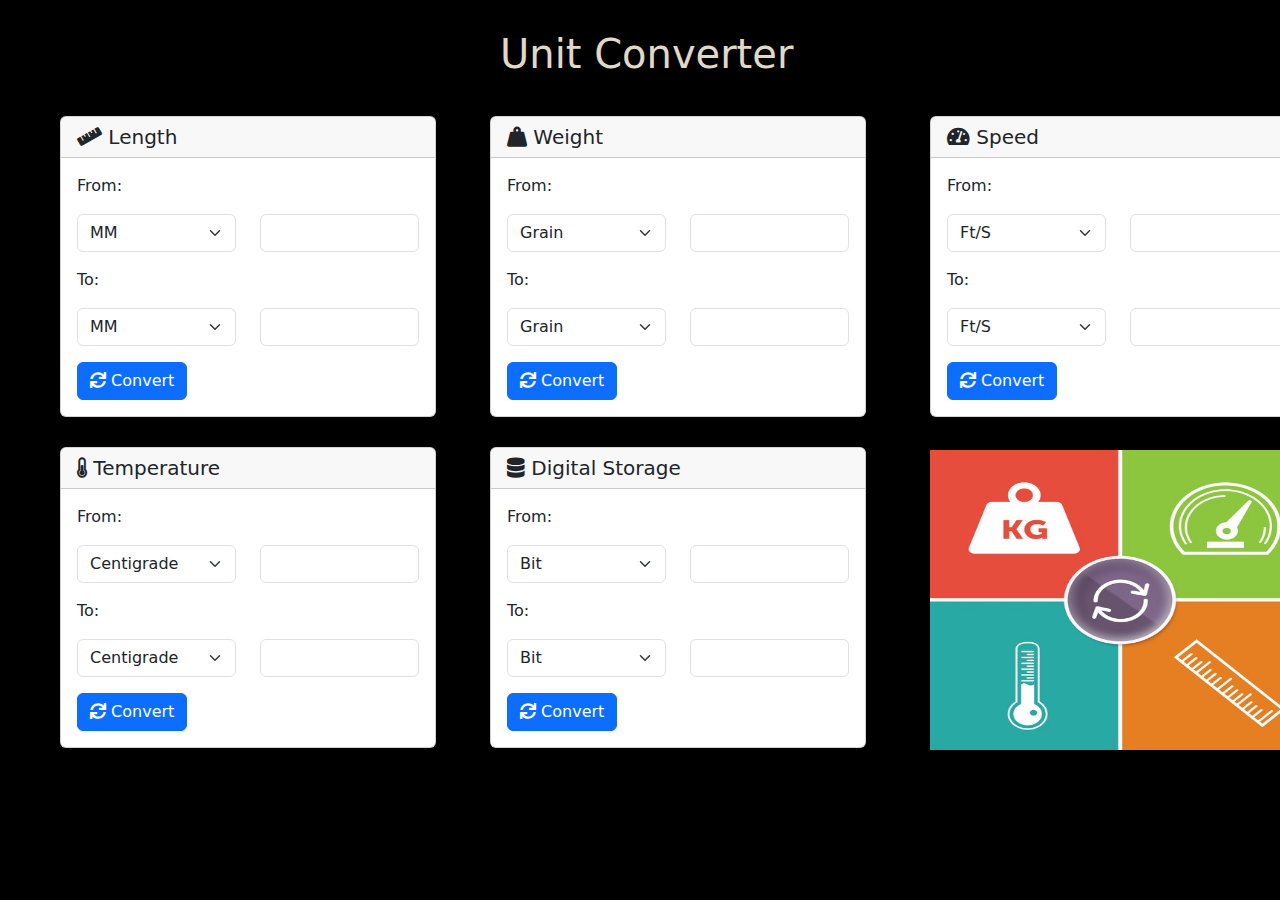
<file: Golden Task-1: Unit Converter/index.html>
<!doctype html>
<html lang="en">
	<head>
		<meta charset="utf-8">
		<meta name="viewport" content="width=device-width, initial-scale=1">
		<link rel="stylesheet" href="https://cdnjs.cloudflare.com/ajax/libs/twitter-bootstrap/5.1.0/css/bootstrap.min.css">
		<link rel="stylesheet" href="https://cdnjs.cloudflare.com/ajax/libs/font-awesome/5.15.4/css/all.min.css">
        <link href="style.css" rel="stylesheet">
		<title>Unit Converter</title>
	</head>
	<body>
		<div class="container1">
			<h1 class="h1">Unit Converter</h1>
			<div class="row">
				<div class="colm">
					<div class="card">
						<h5 class="card-header"><i class="fas fa-ruler"></i> Length</h5>
						<div class="card-body">
							<div class="row">
								<p>From:</p>
								<div class="col-md-6 mb-3">
									<select class="form-select" id="length-from-unit">
										<option value="mm">MM</option>
										<option value="cm">CM</option>
										<option value="inch">Inch</option>
										<option value="foot">Foot</option>
										<option value="meter">Meter</option>
										<option value="km">KM</option>
										<option value="mile">Mile</option>
									</select>
								</div>
								<div class="col-md-6 mb-3">
									<input class="form-control" type="number" step="0.01" id="length-from-value">
								</div>
							</div>
							<div class="row">
								<p>To:</p>
								<div class="col-md-6 mb-3">
									<select class="form-select" id="length-to-unit">
										<option value="mm">MM</option>
										<option value="cm">CM</option>
										<option value="inch">Inch</option>
										<option value="foot">Foot</option>
										<option value="meter">Meter</option>
										<option value="km">KM</option>
										<option value="mile">Mile</option>
									</select>
								</div>
								<div class="col-md-6 mb-3">
									<input class="form-control" id="length-to-value" readonly>
								</div>
							</div>
							<button class="btn btn-primary" onclick="convertLength()"><i class="fas fa-sync"></i> Convert</button>
						</div>
					</div>
				</div>
				<div class="colm1">
					<div class="card">
						<h5 class="card-header"><i class="fas fa-weight-hanging"></i> Weight</h5>
						<div class="card-body">
							<div class="row">
								<p>From:</p>
								<div class="col-md-6 mb-3">
									<select class="form-select" id="weight-from-unit">
										<option value="grain">Grain</option>
										<option value="gram">Gram</option>
										<option value="ounce">Ounce</option>
										<option value="pound">Pound</option>
										<option value="kg">KG</option>
										<option value="stone">Stone</option>
									</select>
								</div>
								<div class="col-md-6 mb-3">
									<input class="form-control" type="number" step="0.01" id="weight-from-value">
								</div>
							</div>
							<div class="row">
								<p>To:</p>
								<div class="col-md-6 mb-3">
									<select class="form-select" id="weight-to-unit">
										<option value="grain">Grain</option>
										<option value="gram">Gram</option>
										<option value="ounce">Ounce</option>
										<option value="pound">Pound</option>
										<option value="kg">KG</option>
										<option value="stone">Stone</option>
									</select>
								</div>
								<div class="col-md-6 mb-3">
									<input class="form-control" id="weight-to-value" readonly>
								</div>
							</div>
							<button class="btn btn-primary" onclick="convertWeight()"><i class="fas fa-sync"></i> Convert</button>
						</div>
					</div>
				</div>
				<div class="colm2">
					<div class="card">
						<h5 class="card-header"><i class="fas fa-tachometer-alt"></i> Speed</h5>
						<div class="card-body">
							<div class="row">
								<p>From:</p>
								<div class="col-md-6 mb-3">
									<select class="form-select" id="speed-from-unit">
										<option value="fts">Ft/S</option>
										<option value="ms">M/S</option>
										<option value="kmh">KM/H</option>
										<option value="mih">Mi/H</option>
										<option value="knots">Knots</option>
										<option value="lightspeed">Light Speed</option>
									</select>
								</div>
								<div class="col-md-6 mb-3">
									<input class="form-control" type="number" step="0.01" id="speed-from-value">
								</div>
							</div>
							<div class="row">
								<p>To:</p>
								<div class="col-md-6 mb-3">
									<select class="form-select" id="speed-to-unit">
										<option value="fts">Ft/S</option>
										<option value="ms">M/S</option>
										<option value="kmh">KM/H</option>
										<option value="mih">Mi/H</option>
										<option value="knots">Knots</option>
										<option value="lightspeed">Light Speed</option>
									</select>
								</div>
								<div class="col-md-6 mb-3">
									<input class="form-control" id="speed-to-value" readonly>
								</div>
							</div>
							<button class="btn btn-primary" onclick="convertSpeed()"><i class="fas fa-sync"></i> Convert</button>
						</div>
					</div>
				</div>
			</div>
			<div class="row">
				<div class="colm3">
					<div class="card">
						<h5 class="card-header"><i class="fas fa-thermometer-half"></i> Temperature</h5>
						<div class="card-body">
							<div class="row">
								<p>From:</p>
								<div class="col-md-6 mb-3">
									<select class="form-select" id="temperature-from-unit">
										<option value="centigrade">Centigrade</option>
										<option value="fahrenheit">Fahrenheit</option>
										<option value="kelvin">Kelvin</option>
										<option value="rankine">Rankine</option>
									</select>
								</div>
								<div class="col-md-6 mb-3">
									<input class="form-control" type="number" step="0.01" id="temperature-from-value">
								</div>
							</div>
							<div class="row">
								<p>To:</p>
								<div class="col-md-6 mb-3">
									<select class="form-select" id="temperature-to-unit">
										<option value="centigrade">Centigrade</option>
										<option value="fahrenheit">Fahrenheit</option>
										<option value="kelvin">Kelvin</option>
										<option value="rankine">Rankine</option>
									</select>
								</div>
								<div class="col-md-6 mb-3">
									<input class="form-control" id="temperature-to-value" readonly>
								</div>
							</div>
							<button class="btn btn-primary" onclick="convertTemperature()"><i class="fas fa-sync"></i> Convert</button>
						</div>
					</div>
				</div>
				<div class="colm4">
					<div class="card">
						<h5 class="card-header"><i class="fas fa-database"></i> Digital Storage</h5>
						<div class="card-body">
							<div class="row">
								<p>From:</p>
								<div class="col-md-6 mb-3">
									<select class="form-select" id="storage-from-unit">
										<option value="bit">Bit</option>
										<option value="byte">Byte</option>
										<option value="kib">KiB</option>
										<option value="mib">MiB</option>
										<option value="gib">GiB</option>
										<option value="tib">TiB</option>
										<option value="pib">PiB</option>
									</select>
								</div>
								<div class="col-md-6 mb-3">
									<input class="form-control" type="number" step="0.01" id="storage-from-value">
								</div>
							</div>
							<div class="row">
								<p>To:</p>
								<div class="col-md-6 mb-3">
									<select class="form-select" id="storage-to-unit">
										<option value="bit">Bit</option>
										<option value="byte">Byte</option>
										<option value="kib">KiB</option>
										<option value="mib">MiB</option>
										<option value="gib">GiB</option>
										<option value="tib">TiB</option>
										<option value="pib">PiB</option>
									</select>
								</div>
								<div class="col-md-6 mb-3">
									<input class="form-control" id="storage-to-value" readonly>
								</div>
							</div>
							<button class="btn btn-primary" onclick="convertStorage()"><i class="fas fa-sync"></i> Convert</button>
						</div>
					</div>
                    <div>
                        <img  id="img1"src="uc.jpg">
                    </div>
				</div>
			</div>
			
		<script src="script.js"></script>
	</body>
</html>
</file>
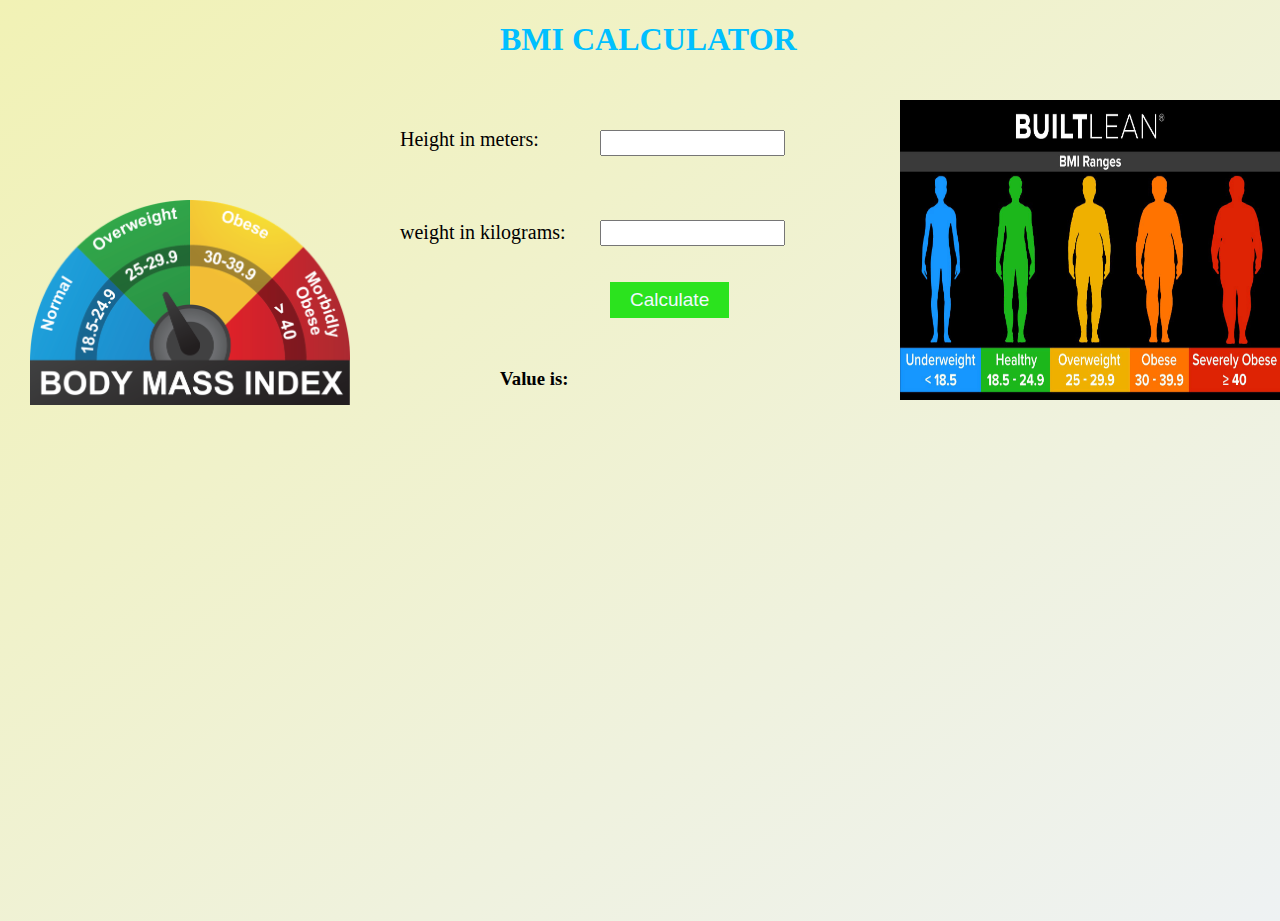
<file: Golden Task-2:BMI Calculator/index.html>
<!DOCTYPE html>
<html lang="en">
<head>
    <meta charset="UTF-8">
    <meta http-equiv="X-UA-Compatible" content="IE=edge">
    <meta name="viewport" content="width=device-width, initial-scale=1.0">
    <title>BMI Calculator</title>
    <link href="style.css" rel="stylesheet">
</head>
<body>
    <div class="calculator-container">
        <img  id="imgb"src="BMI.png">
        <h1>BMI CALCULATOR</h1>
        <p>Height in meters:</p>
        <input class="height-input-field" type="text">
        <p>weight in kilograms:</p>
        <input class="weight-input-field" type="text"><br>
        <button class="calculate"> Calculate</button>
        <img id="imgc" src="Bmi-chart-1.jpg">
    </div>
    <h3 class="result">Value is:</h3>
    <p class="result-statement"></p>
    <script src="script.js"></script>
</body>
</html>
</file>
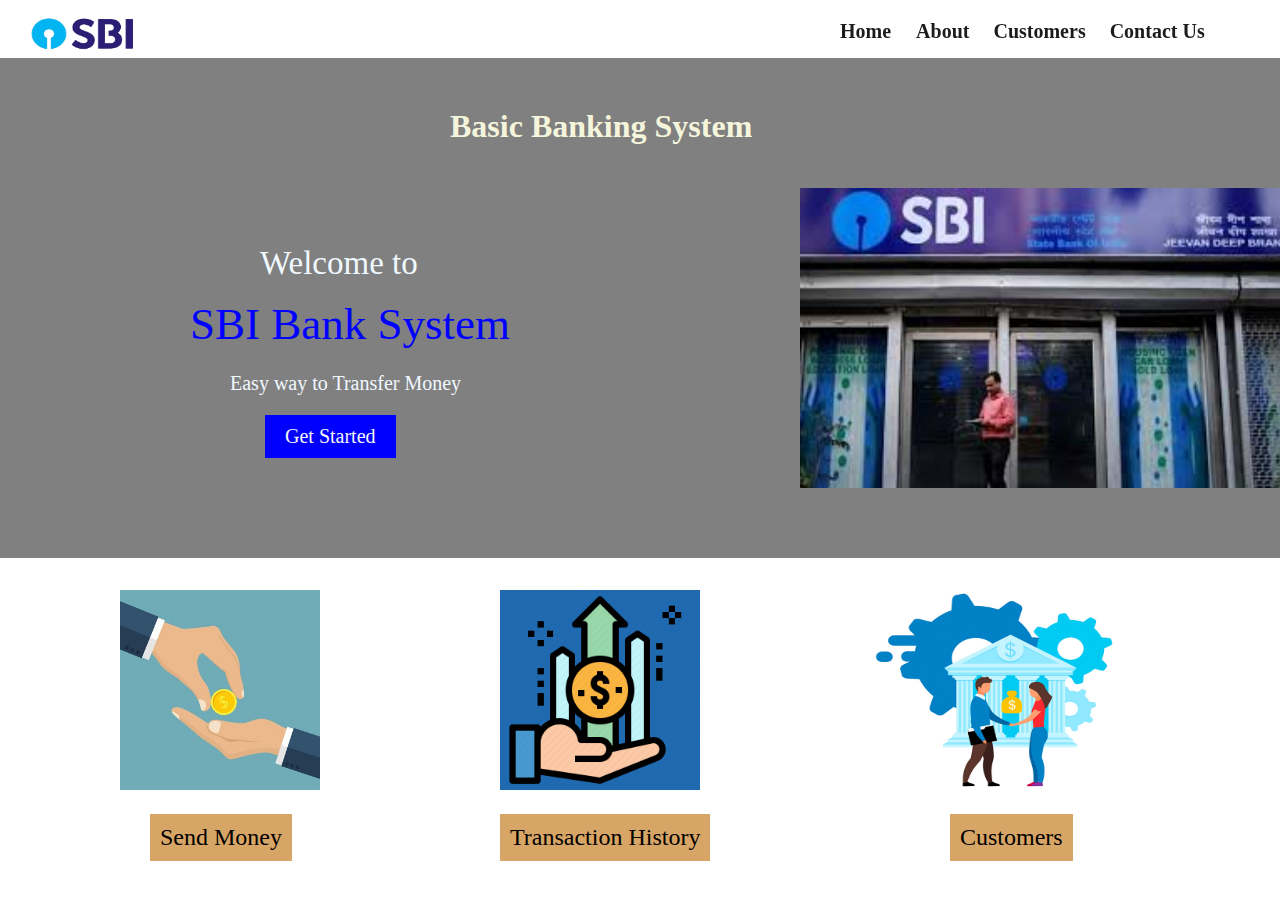
<file: Task-2 Basic Banking System/index.html>
<!DOCTYPE html>
<html>
    <head>
        <title>Basic Banking System</title>
        <link href="style.css" rel="stylesheet">
    </head>
 <body>
       <div id="header">
        <img id="logo" src = "SBI.png">
        <div id="navbar">
            <a id="navitem" href="index.html"><b>Home</b> </a>
            <a id="navitem" href="about.html"><b>About</b></a> 
            <a id="navitem" href="customers.html"><b>Customers</b></a>
            <a id="navitem" href="contact.html"><b>Contact Us</b></a>
           </div>
        </div>
    <div id="content">
        <h1 id="h1">Basic Banking System</h1>
        <p id="we">Welcome to </p>
        <span>SBI Bank System</span>
        <p id="pu">Easy way to Transfer Money</p>
        <img id="img1" src="images.jpeg">
        <a id="but"href="customers.html"<button>Get Started</button></a>
        
    </div>
    <div id="services">
        <img id="se" src="se1.jpg">
        <p id="sep">Send Money</p>
        <img id="se1" src="tr.png">
        <p id="sep1">Transaction History</p>
        <img id="se2" src="se2.jpg">
        <p id="sep2">Customers</p>
    
    </div>
</body>
</html>
</file>
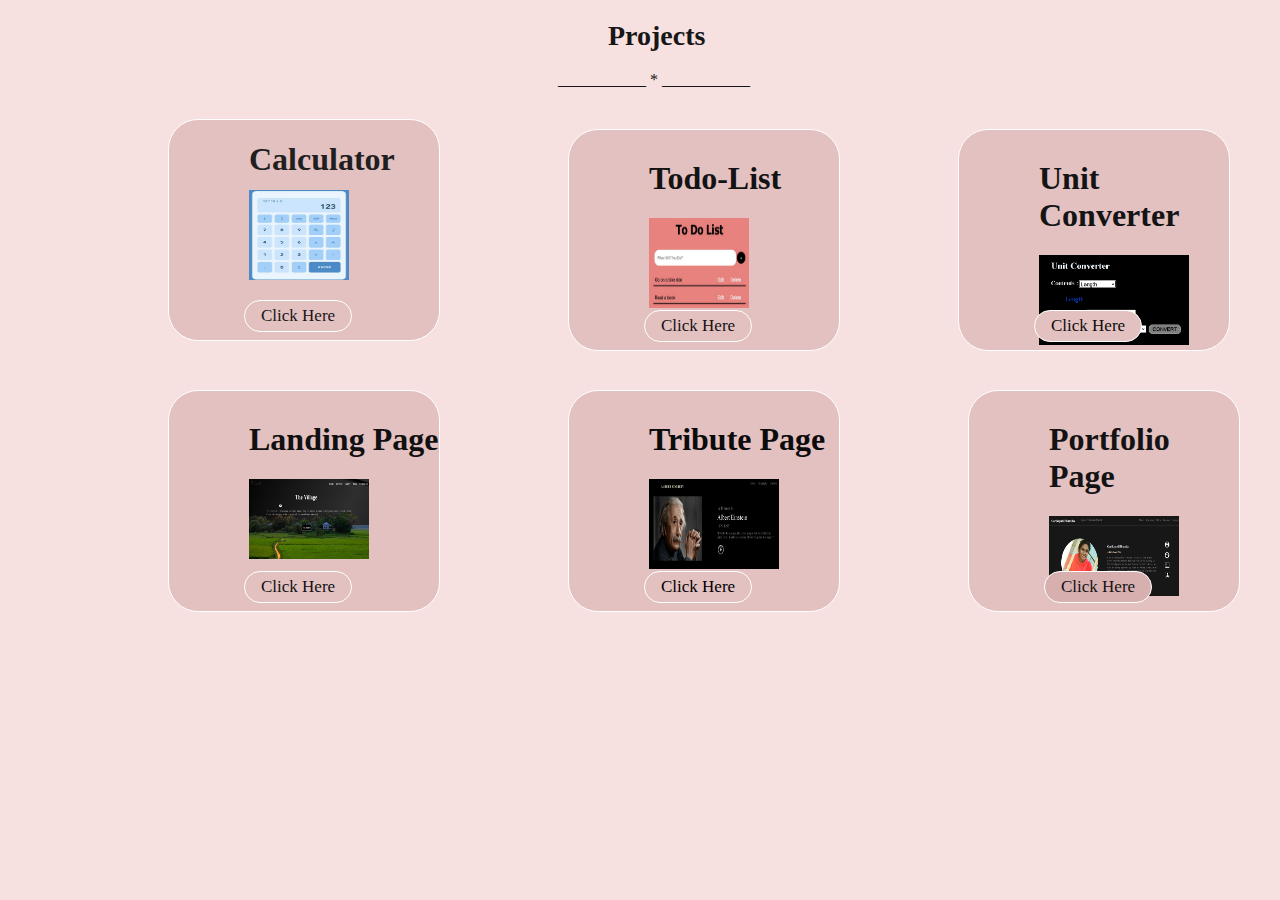
<file: Task-1 Portfolio/Projects.html>
<!DOCTYPE html>
<html>
    <head>
        <title>My Portfolio - Projects</title>
        <link href="stylep.css" rel="stylesheet">
    </head>
    <body>
        <section id="Projects">
            <h1 id="prh">Projects</h1>
            <p id="pr1">___________  * ___________</p>
            <div id="project-1">
                <h1 id="prh1"> Calculator</h1>
                <img id="p" src="cal.jpg">
                <a id="p1" href="https://github.com/Bhumika05390/Calculator">Click Here</a></p>
              </div>
              <div id="project-2">
                <h1 id="ph1"> Todo-List</h1>
                <img id="pp1" src="todo.jpg">
                <a id="p2" href="https://github.com/Bhumika05390/Todo-List">Click Here</a></p>
              </div>
              <div id="project-3">
                <h1 id="ph2"> Unit Converter</h1>
                <img id="pp2" src="un.png">
                <a id="p3" href="https://github.com/Bhumika05390/Unit-Converter">Click Here</a></p>
              </div>
              <div id="project-4">
                <h1 id="ph3"> Landing Page</h1>
                <img id="pp3" src="la.png">
                <a id="p4" href="https://github.com/Bhumika05390/Landing--Page">Click Here</a></p>
              </div>
              <div id="project-5">
                <h1 id="ph4">Tribute Page</h1>
                <img id="pp4" src="tr.png">
                <a id="p5" href="https://github.com/Bhumika05390/Tribute-Page">Click Here</a></p>
              </div>
              <div id="project-6">
                <h1 id="ph5">Portfolio Page</h1>
                <img id="pp5" src="po.png">
                <a id="p6" href="https://github.com/Bhumika05390/My-Portfolio">Click Here</a></p>
              </div>
             
        </section>
    </body>
</html>
</file>
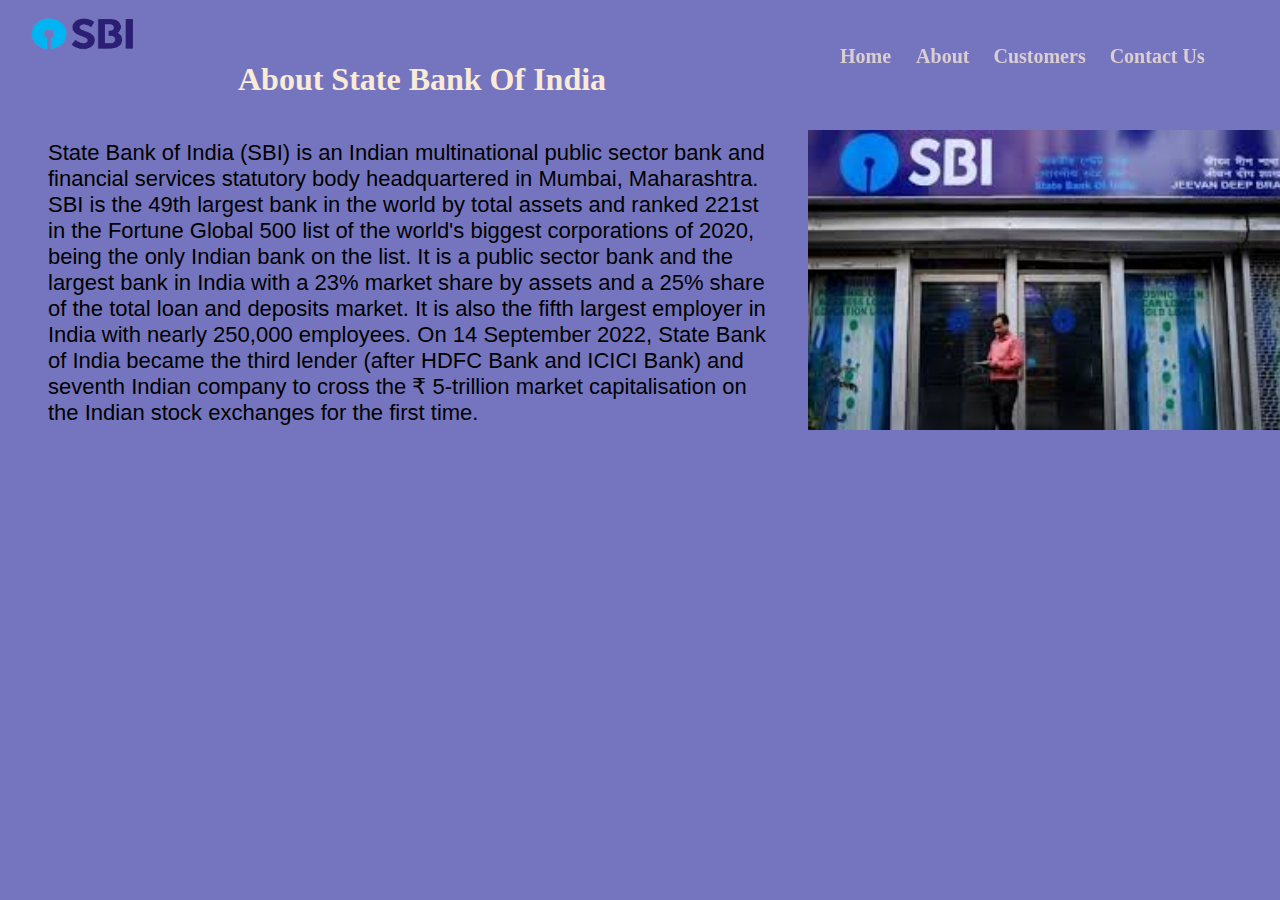
<file: Task-2 Basic Banking System/about.html>
<!DOCTYPE html>
<html>
    <head>
        <title>Basic Banking System</title>
        <link href="stylea.css" rel="stylesheet">
    </head>
 <body>
       <div id="header">
        <img id="logo" src = "SBI.png">
        <div id="navbar">
            <a id="navitem" href="index.html"><b>Home</b> </a>
            <a id="navitem" href="about.html"><b>About</b></a> 
            <a id="navitem" href="customers.html"><b>Customers</b></a>
            <a id="navitem" href="contact.html"><b>Contact Us</b></a>
        </div>
        <p id="para">State Bank of India (SBI) is an Indian multinational public sector bank and <br>financial services statutory body headquartered in Mumbai, Maharashtra.<br> SBI is the 49th largest bank in the world by total assets and ranked 221st  <br>in the Fortune Global 500 list of the world's biggest corporations of 2020,<br> being the only Indian bank on the list. It is a public sector bank and the <br> largest bank in India with a 23% market share by assets and a 25% share<br> of the total loan and deposits market. It is also the fifth largest employer in <br>India with nearly 250,000 employees. On 14 September 2022, State Bank<br> of India became the third lender (after HDFC Bank and ICICI Bank) and <br>seventh Indian company to cross the ₹ 5-trillion market capitalisation on <br>the Indian stock exchanges for the first time.</p>
        <img id="img1" src="images.jpeg">
    <h1 id="h1"> About State Bank Of India</h1>
 </body>
</html>
</file>
<file: Golden Task-1: Unit Converter/style.css>
body{
    background-color: black;
}
.h1{
    
    margin-top: 30px;
    margin-left: 500px;
    color: rgb(224, 217, 201);
}
.colm{
    width: 400px;
    margin-left: 60px;
    margin-top: 30px;
    height:100px;
    
}
.colm1{
    width: 400px;
    margin-left: 30px;
    margin-top: 30px;
}
.colm2{
    position: absolute;
    width: 400px;
    margin-left: 930px;
    margin-top: 30px;
}
.colm3{
    width: 400px;
    margin-left: 60px;
    margin-top: 30px;
}
.colm4{
    width: 400px;
    margin-left: 30px;
    margin-top: 30px;
}
#img1{
    position: absolute;
    width:380px;
    top: 450px;
    margin-left: 440px;
    height: 300px;
}
</file>
<file: Golden Task-2:BMI Calculator/style.css>
body {
    margin: 0;
    height: 100vh;
    padding: 0;
    border: 0;
    background: linear-gradient(to bottom right, #F1F2B5, #eef2f3);
}
h1{
    
    margin-left: 500px;
    color: deepskyblue;
}
p{
    margin-left: 400px;
    margin-top: 70px;
    font-size: 20px;
}
input{
    margin-left: 600px;
    position: absolute;
    top: 130px;
    height: 20px;
}
.weight-input-field{
    position: absolute;
    top: 220px;
}
.calculate{
    margin-left: 610px;
    padding: 7px;
    padding-left: 20px;
    padding-right: 20px;
    font-size: 19px;
    background-color: rgb(43, 227, 30);
    color: aliceblue;
    border: none;
    cursor: pointer;
}
.result{
    margin-left: 500px;
    margin-top: 50px;
}
.result-statement{
    margin-top: 20px;
}
#imgb{
    position: absolute;
    width: 320px;
    top: 200px;
    left: 30px;
}
#imgc{
    position: absolute;
    width: 380px;
    top: 100px;
    left: 900px;
    height: 300px;
}
</file>
<file: Task-2 Basic Banking System/style.css>
#logo{
    position:absolute;
    width: 10%;
   margin-left: 10px;
   height: 50px;
   left: 10;
   top: 0;
   margin-top: 10px;
   overflow: hidden;
  
}
#navbar{
  position: fixed;
 margin-left: 65%;
 top: 20px;
 z-index: 1;overflow: hidden;
}
#navitem{
    margin-right: 20px;
    text-decoration: none;
    color:rgb(29, 28, 28);
    font-size: 20px;
    cursor: pointer;
    overflow: hidden;
}
#h1{
    margin-top: 50px;
    margin-left: 450px;
    color: beige;
}
#we{
    margin-top: 100px;
    margin-left: 260px;
    font-size: 33px;
    color: aliceblue;
}
span{
    position: absolute;
    top: 240px;
    margin-left: 190px;
    color:blue;
    font-size: 45px;
    font-weight: 300;

}
#pu{
    margin-top: 90px;
    margin-left: 230px;
    font-size: 20px;
    color: aliceblue;
}
#but{
    position: absolute;
    text-decoration: none;
    background-color: blue;
    color: whitesmoke;
    margin-left: 265px;
     padding-bottom: 10px;
    padding-top: 10px;   
    padding-left: 20px;
    padding-right: 20px;
    font-size: 20px;  
}
#content{
    position: absolute;
    left: 0;
    margin-top: 50px;
    height: 500px;
    width:1350px;
    background-color: grey;
}
#img1{
    position: absolute;
    top:130px;
    width:500px;
    margin-left: 800px;
    height: 300px;
}
#services{
    height: 800px;
}
#seh{
    position: absolute;
    margin-top: 550px;
    margin-left: 500px;
}
#se{
    position: absolute;
    top:590px;
    width: 200px;
    left: 120px;
}
#se1{
    position: absolute;
    top:590px;
    width: 200px;
    left: 500px;
    background-color: rgb(31, 106, 176);
}
#se2{
    position: absolute;
    top:590px;
    width: 400px;
    left: 800px;
    height: 200px;
   
}
#sep{
    position: absolute;
    top:790px;
    left: 150px;
    font-size: 24px;
    background-color: rgb(215, 166, 102);
    padding: 10px;
}
#sep1{
    position: absolute;
    top:790px;
    left: 500px;
    font-size: 24px;
    background-color: rgb(215, 166, 102);
    padding: 10px;
}
#sep2{
    position: absolute;
    top:790px;
    left: 950px;
    font-size: 24px;
    background-color: rgb(215, 166, 102);
    padding: 10px;
}
</file>
<file: Task-1 Portfolio/stylep.css>
body{
    background-color:#f6e0e0;
}

#Projects{
    position: relative;
    top: 0px;
    margin-bottom: 20px; 
}
#prh{
    position: relative;
    margin-top: 20px;
    color: rgb(23, 22, 22);
    margin-left: 600px;
    font-size: 28px;
}
#pr1{
    position: relative;
    margin-left: 550px;
    color: rgb(22, 21, 21);
    margin-top: 10px;
}
#project-1{
    position: relative;
    margin-left: 160px;
    margin-top: 30px;
    background-color:rgb(227, 193, 193);
    width: 270px;
    height: 220px;
    border-radius: 30px;
    border:1px solid white;
}
#prh1{
    position: absolute;
    margin-left: 80px;
    color: rgb(32, 30, 30);
    top: 0px;
}
#p{
    position: relative;
    margin-left: 80px;
    height: 90px;
    width: 100px;
    margin-top:70px ;
}
#p1{
    position: absolute;
    color: rgb(24, 22, 22);
    top:180px;
    left: 75px;
    background-color: rgb(227, 193, 193);
    padding: 5px;
    border-radius: 30px;
    text-decoration: none;
    padding-right: 16px;
    padding-left: 16px;
    font-size: 17px;
    border: 1px solid white;
}
#project-2{
    position: absolute;
    margin-left: 560px;
    top: 109px;
    background-color:rgb(227, 193, 193);
    width: 270px;
    height: 220px;
    border-radius: 30px;
    border:1px solid white;
}
#ph1{
    position: relative;
    margin-left: 80px;
    color: rgb(19, 19, 19);
    margin-top: 30px;
}
#pp1{
    position: relative;
    margin-left: 80px;
    height: 90px;
    width: 100px;
}
#p2{
    position: absolute;
    color: rgb(18, 18, 18);
    top:180px;
    left: 75px;
    background-color:rgb(227, 193, 193);
    padding: 5px;
    border-radius: 30px;
    text-decoration: none;
    padding-right: 16px;
    padding-left: 16px;
    font-size: 17px;
    border: 1px solid white;
}
#project-3{
    position: absolute;
    margin-left: 950px;
    top: 109px;
    background-color:rgb(227, 193, 193);
    width: 270px;
    height: 220px;
    border-radius: 30px;
    border:1px solid white;
}
#ph2{
    position: relative;
    margin-left: 80px;
    color: rgb(20, 20, 20);
    margin-top: 30px;
}
#pp2{
    position: relative;
    margin-left: 80px;
    height: 90px;
    width: 150px;
}
#p3{
    position: absolute;
    color: rgb(12, 12, 12);
    top:180px;
    left: 75px;
    background-color: rgb(227, 193, 193);
    padding: 5px;
    border-radius: 30px;
    text-decoration: none;
    padding-right: 16px;
    padding-left: 16px;
    font-size: 17px;
    border: 1px solid white;
}
#project-4{
    position: absolute;
    margin-left: 160px;
    top: 370px;
    background-color:rgb(227, 193, 193);
    width: 270px;
    height: 220px;
    border-radius: 30px;
    border:1px solid white;
}
#ph3{
    position: relative;
    margin-left: 80px;
    color: rgb(17, 16, 16);
    margin-top: 30px;
}
#pp3{
    position: relative;
    margin-left: 80px;
    height: 80px;
    width: 120px;
}
#p4{
    position: absolute;
    color: rgb(17, 17, 17);
    top:180px;
    left: 75px;
    background-color: rgb(227, 193, 193);
    padding: 5px;
    border-radius: 30px;
    text-decoration: none;
    padding-right: 16px;
    padding-left: 16px;
    font-size: 17px;
    border: 1px solid white;
}
#project-5{
    position: absolute;
    margin-left: 560px;
    top: 370px;
    background-color:rgb(227, 193, 193);
    width: 270px;
    height: 220px;
    border-radius: 30px;
    border:1px solid white;
}
#ph4{
    position: relative;
    margin-left: 80px;
    color: rgb(12, 11, 11);
    margin-top: 30px;
}
#pp4{
    position: relative;
    margin-left: 80px;
    height: 90px;
    width: 130px;
}
#p5{
    position: absolute;
    color: white;
    top:180px;
    left: 75px;
    background-color:  rgb(227, 193, 193);
    padding: 5px;
    border-radius: 30px;
    text-decoration: none;
    padding-right: 16px;
    padding-left: 16px;
    font-size: 17px;
    border: 1px solid white;
}
#project-6{
    position: absolute;
    margin-left: 960px;
    top: 370px;
    background-color:rgb(227, 193, 193);
    width: 270px;
    height: 220px;
    border-radius: 30px;
    border:1px solid white;
}
#ph5{
    position: relative;
    margin-left: 80px;
    color: rgb(19, 19, 19);
    margin-top: 30px;
}
#pp5{
    position: relative;
    margin-left: 80px;
    height: 80px;
    width: 130px;
}
#p5{
    color: black;
}
#p6{
    position: absolute;
    color: rgb(19, 19, 19);
    top:180px;
    left: 75px;
    background-color: rgb(215, 175, 175);
    padding: 5px;
    border-radius: 30px;
    text-decoration: none;
    padding-right: 16px;
    padding-left: 16px;
    font-size: 17px;
    border: 1px solid white;
}
</file>
<file: Task-2 Basic Banking System/stylea.css>
body{
    background-color: rgb(117, 117, 191);
}
#logo{
    position:absolute;
    width: 10%;
   margin-left: 10px;
   height: 50px;
   left: 10;
   top: 0;
   margin-top: 10px;
   overflow: hidden;
  
}

#navbar{
  position: fixed;
 margin-left: 65%;
 top: 5%;
 z-index: 1;overflow: hidden;
}
#navitem{
    margin-right: 20px;
    text-decoration: none;
    color:rgb(219, 206, 206);
    font-size: 20px;
    cursor: pointer;
    overflow: hidden;
}
#h1{
    position:absolute;
    top: 40px;
    margin-left: 230px;
    color: antiquewhite;
}
#para{
    position: relative;
    margin-top: 140px;
    margin-left: 40px;
    font-size: 22px;
    font-family: 'Franklin Gothic Medium', 'Arial Narrow', Arial, sans-serif;
}
#img1{
    position: absolute;
    top:130px;
    width:500px;
    margin-left: 800px;
    height: 300px;
}
</file>
